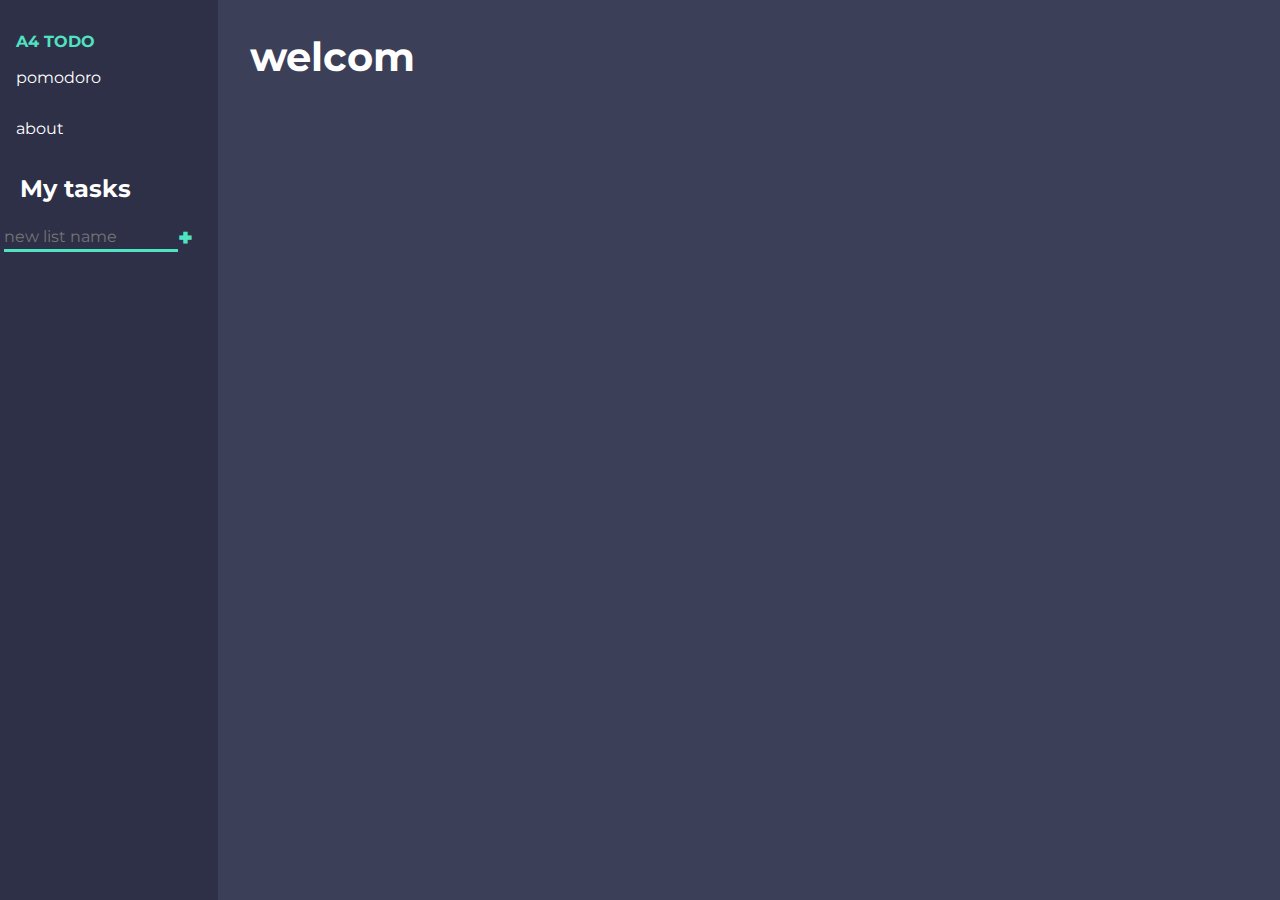
<file: Project/code/index.html>
<!DOCTYPE html>
<html lang="en">
<head>
    <meta charset="UTF-8">
    <meta http-equiv="X-UA-Compatible" content="IE=edge">
    <meta name="viewport" content="width=device-width, initial-scale=1.0">
    <title>A4 ToDo</title>
    <link rel="icon" href="/Project/icon/A4logo2.ico"
    style="font-family: Montserrat ;"> 
    <link rel="stylesheet" href="style.css">
  
</head>

<body>

               <!-- side header -->
             
               <div class="app">
                   
                  
                      
                 <div class="menu-toggle">
                    <div class="hamburger">

                        <span></span>
                        
                    </div>
                 </div>

                   <aside class="sidebar">

                    <h3>A4 ToDo</h3>

                    <nav class="menu">
                        <!-- <a href="#" class="menu-item is-active">task list</a> -->
                        <a href="/Project/pomodoro/pomodoro.html" class="menu-item" target="_blank">pomodoro</a>
                        <!-- <a href="#" class="menu-item">calendar</a> -->
                        <a href="/Project/about/about.html" class="menu-item" target="_blank">about</a>

                                   <!-- task list -->
                        <div class="tasks-list">

                            <h2 class="tasks-list-title">My tasks</h2>
                             
                            <ul class="task-list" data-lists>
                                 
                            </ul>
                            
                    
                            <form action="" data-new-list-form>
                                <input type="text"
                                class="new list"
                                data-new-list-input
                                placeholder="new list name"
                                aria-label="new list name"
                                />
                                <button class="btn list"  aria-label="craet a new list">+</button>
                            </form>
                    
                        </div>
  
                        


                        


                    </nav>

                   </aside>

                   <main class="content">
                    <h1>welcom</h1>
                   </main>

               </div>

                     
               <div class="task-list">

               </div>





      <!-- <h1 class="title">stuff to do</h1> -->
      
    <!--  header-->
    <!-- <header >
        <h3>ToDo</h3>
        <img src="A4logo2 copy.ico" alt="logo" srcset="" class="logo" >
        
        <nav>
          
        </nav>
        <a href="#down" class="cta"><button>About</button></a>
        
    </header> -->



    <!-- ToDo List work place-->

    <!-- Tasks List-->
<!-- 
    <div class="tasks-list">

        <h2 class="tasks-list-title">My tasks</h2>

        <ul class="task-list">
            <li class="active-list">work on project</li>
            <li>training</li>
            <li>clean hous</li>
        </ul>
         

        <form action="">
            <input type="text"
            class="new-list"
            placeholder="new list name"
            aria-label="new list name"
            />
            <button class="btn-list"  aria-label="craet a new list">+</button>
        </form>

    </div> -->




        <!-- ToDo List-->


    <!-- <div class="todo-list"> -->
                  
                    <!-- header-->
           <div class="todo" data-list-display-countainer >
        <div class="todo-header">
            <h2 class="list-title" data-list-title>work on project</h2>
            
            <p class="task-count" data-list-count>3 tasks remaining</p>
<br>
        </div>
                               
                     <!-- body-->

        <div class="todo-body">
            <div class="tasks" data-tasks>

                       <!-- task-1
                <div class="task">
                    <input type="checkbox"
                    id="task-1"
                    
                    />
                    <label for="task-1">
                        <span class="custom-checkbox"></span>
                        start searching about sources for website
                    </label>
                </div> -->
                        
                         <!-- task-2
                        <div class="task">
                            <input type="checkbox"
                            id="task-2"
                            
                            />
                            <label for="task-2">
                                <span class="custom-checkbox"></span>
                                make header
                            </label>
                        </div>  -->


                        <!-- task-3

                        <div class="task">
                            <input type="checkbox"
                            id="task-3"
                            
                            />
                            <label for="task-3">
                                <span class="custom-checkbox"></span>
                                recording video
                            </label>
                        </div> -->

            </div>

            <div class="tasks-craetor">
                <form action="" data-new-task-form>
                    <input type="text"
                    data-new-task-input
                    class="new task"
                    placeholder="new task name"
                    aria-label="new task name"
                    />
                    <button class="btn task"  aria-label="craet a new list">+</button>
                </form>
            </div>

            <div class="delet-stuff">
                <button class="delet-btn" data-clear-complete-task-button>Clear Compeletd tasks</button>
                <button class="delet-btn" data-delete-list-button>Delete List</button>
            </div>

        </div>
    </div>
    
    </div>

    <template id="task-templete">
        <div class="task">
            <input type="checkbox" />
            <label>
                <span class="custom-checkbox"></span>
              
            </label>
        </div>
    </template>


    <script src="./script.js"></script>
</body>

</html>
</file>
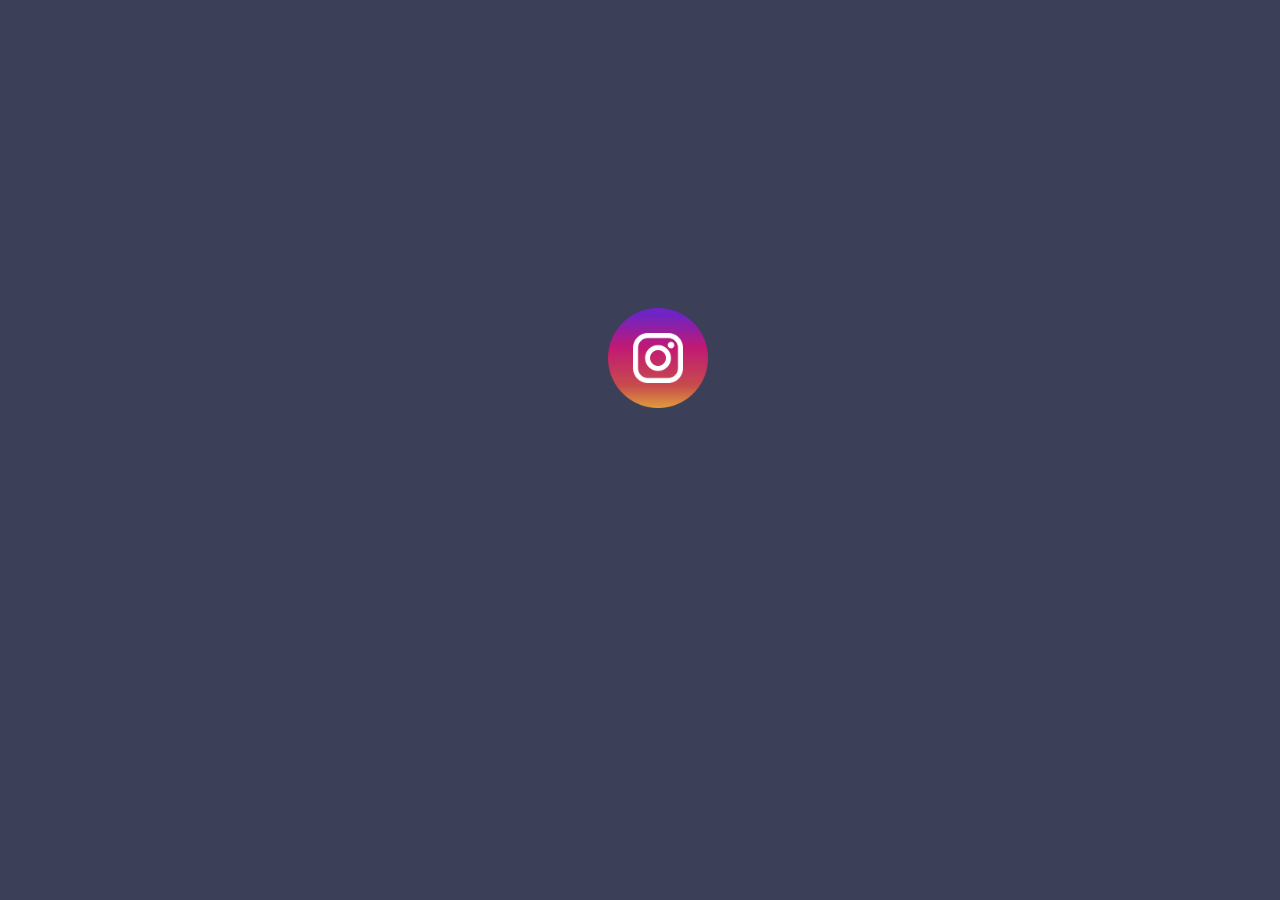
<file: Project/about/about.html>
<!DOCTYPE html>
<html lang="en">
<head>
    <meta charset="UTF-8">
    <meta http-equiv="X-UA-Compatible" content="IE=edge">
    <meta name="viewport" content="width=device-width, initial-scale=1.0">
    <title>About</title>
     <link rel="stylesheet" href="about.css">
</head>
<body>
    <a href="https://www.instagram.com/a6do_2005/" target="_blank"> <img src="/Project/icon/instagram.png" alt="" srcset=""></a>
   
</body>
</html>
</file>
<file: Project/code/style.css>
@import url('https://fonts.googleapis.com/css2?family=DynaPuff&family=Montserrat:wght@500&display=swap');


    /* sidebar */

*{
  margin: 0;
  padding: 0;
  box-sizing: border-box;
  font-family:"Montserrat" , sans-serif ;
}

  

.app{
  display: flex;
  min-height: 100vh;
  
  
}


.menu-toggle {
	display: none;
	position: fixed;
	top: 2rem;
	right: 2rem;
	width: 60px;
	height: 60px;
	border-radius: 99px;
	background-color: #2e3047;
	cursor: pointer;
}

.hamburger {
	position: relative;
	top: calc(50% - 2px);
	left: 50%;
	transform: translate(-50%, -50%);
	width: 32px;
}

.hamburger > span,
.hamburger > span::before,
.hamburger > span::after {
  display: block;
  position: absolute;
  width: 100%;
  height: 4px;
  border-radius: 99px;
  background-color: #FFF;
  transition-duration: .25s;
}

.hamburger > span::before {
  content: '';
  top: -8px;
}
.hamburger > span::after {
  content: '';
  top: 8px;
}
.menu-toggle.is-active .hamburger > span {
  transform: rotate(45deg);
}
.menu-toggle.is-active .hamburger > span::before {
  top: 0;
  transform: rotate(0deg);
}
.menu-toggle.is-active .hamburger > span::after {
  top: 0;
  transform: rotate(90deg);
}


.sidebar{
  flex: 1 1 0;
  max-width: 300px;
  padding: 2rem 1rem;
  background-color: #2e3047;
 
z-index: 1;
}

.sidebar h3  {
  color: #50e3c2;
  font-size: 16px;
  text-transform: uppercase;
  margin-bottom: 1px;
}

.sidebar .menu {
  margin: 0 -1rem;
}
 

.sidebar .menu .menu-item {

  display: block;
  padding: 1em;
  color: #fff;
  text-decoration: none;
  transition: 0.2s linear;
}
.sidebar .menu .menu-item:hover,
.sidebar .menu  .menu-item.is-active {
  color: #50e3c2;
  border-right: 5px solid #50e3c2;
}


.content {
	flex: 1 1 0;
	padding: 2rem;
  height: 30px;
}

.content h1 {
	color:#fff;
	font-size: 2.5rem;
	margin-bottom: 1rem;
}


@media (max-width: 1024px) {
	.sidebar {
		max-width: 200px;
	}
}


@media (max-width: 768px) {
	.menu-toggle {
		display: block;
	}
	.content {
		padding-top: 8rem;
    height: 20px;
	}
	.sidebar {
		position: fixed;
		top: 0;
		left: -300px;
		height: 100vh;
		width: 100%;
		max-width: 300px;
		transition: 0.2s linear;
	}

	.sidebar.is-active {
		left: 0;
	}
}

h1{
  height: 30px;
 
}

 
@media (max-width: 1024px) {
	 h1 {
    margin-top: -110px;
		/* max-width: 100%;
    font-weight: 10px;
    font-size: 10px; */
	}}

       /* todo list */


body{




  
  scroll-behavior: smooth;
 
    /* background-color:#50e3c2; */
   font-family: "Montserrat" , sans-serif;
   display: flex;
   background: #3C3F58;
   /* color: rgb(255, 255, 255); */
  }
   /* display: flex;
   justify-content: space-between; */
   /* display: grid;
   grid: 
   "header header header header" auto
   "...... lists activ ......"  auto /
   1fr minmax(100px, 300px) minmax(250px, 500px) 1fr;
}

.title {
    grid-area: header;
    text-align: center;
    font-size: calc(7vw + 2rem);
    font-weight: 900;
    color: rgba(0, 0, 0, 0.1);
    letter-spacing: 2px;
    margin: -0.3em 0 0.5em;
  }
  
  .todo-list{
    grid-area:activ ;
  }*/

.sidebar .menu .menu-item {

  display: block;
  padding: 1em;
  color: #fff;
  text-decoration: none;
  transition: 0.2s linear;
}
.sidebar .menu .menu-item:hover,
.sidebar .menu  .menu-item.is-active {
  color: #50e3c2;
  border-right: 5px solid #50e3c2;
}


  .task-list { 
    display: block;
   /* width: 200px;
   height:150px ; */
   padding: px;
  }
   .task-list li{
    background-color: #2e3047;
   margin-left: 1rem;
  display: block;
  padding: 1em;
  color: #fff;
  text-decoration: none;
  transition: 0.2s linear;
  } 
  .task-list li:hover ,
  .task-list .is-active {
    color: #50e3c2;
    border-right: 5px solid #50e3c2;
  }
 h2 {
    color:#fff;
    padding: 20px;
	
  }
  
  
@media (max-width: 1024px) {
	.todo-header h2 {
		max-width: 100%;
    font-weight: 10px;
    font-size: 14px;
    padding: 10px;
	}}

  .task-list li {
    display: block;
    margin: 0 ;
    cursor: pointer;
  }
  
@media (max-width: 1024px) {
	.task-list {
		max-width: 100%;
	}
  
  }


      /* todo list */
  
    .todo-body{ 
      box-shadow: 1px 1px 11px  #2e3047 ;
      position: relative;
      background-color: #50e3c2;
      width: 103%;
      padding: 10px;
      padding-left: px;
      border-radius: 10px;
      margin-right: 20px;
      margin-left: -7px;
      display: block;
      top: -10px;
      
    }
  .todo{
    position: relative;
     display: block;
    /* background-color: #50e3c2; */
    padding: 10px;
    padding-bottom: 20px;
    border-radius: 10px;
    width: 500px;
    height: 350px ;
    margin-right: 240px;
    margin-top: 200px;

   
  }
    @media (max-width: 1024px) {
        .todo {
          max-width: 500px;
          margin-left: -120px; } 
          .todo-header{
            display: block;}
          
        
         .todo-body{
          max-width: 103.2%;
          padding-right: 12px;
        }
        .todo form {
          position: block ;
        } }
  /* 
    /* position: relative;
   padding: 0px;
   width: ;
   height: 5px; */
   /*  
  */form {display: flex; 
    position: relative;
  } 

  .new.list{
    display:flex;
    
    /* margin-top: 250px ; */
    width: 80%;
    /* position:relative; */
    /* left: -20px; */

    bottom: 300px;
    background: transparent;
    padding: 0px;
    border: 0;
    color: #50e3c2;
    font-size: inherit;
    border-color:  #3C3F58 ;
    border-bottom: #50e3c2 solid ;
    outline: 0px solid transparent;
    margin-left: 4px;
    transition: border-bottom 250ms ease-in;

  }
  .new.list:focus{
    border-bottom-width: 3px;

 }
.new.list:focus::placeholder {
  opacity: 0.4;
}

@media (max-width: 1024px) {
  h2{
  padding: 20px;}
}

  .new.task{
    width: 90%;
    background: transparent;
    margin-left: 10px;
    border: 0;
    outline: 0px solid transparent;
    color: inherit;
    font-size: inherit;
    border-bottom:  #3C3F58 solid  ;
    transition: border-bottom 250ms ease-in;
   
  } 
  .new.task:focus{
     border-bottom-width: 3px;
  }
  .new.task:focus::placeholder {
    opacity: 0.4;
  }

 .delet-stuff{
  display: flex;
  justify-content: space-evenly;
  width: 100%;
  margin-top : 35px;
  
 }

.delet-btn{

  cursor: pointer;
  background: 0;
  border: 0;
  padding: 0;
  color: inherit;
  opacity: 0.4;
  transition: all 0.5s ease-in-out;
}
.delet-btn:hover{
  opacity: 1;
}

  .btn.task{
    cursor: pointer;
    background: 0;
    border: 0;
    padding: 0;
    color: inherit;
    font-size: 1.5rem;
    font-weight: 900;
  }

  .btn.list{
    /* position: relative; */
    bottom: 350px;
    cursor: pointer;
    background: 0;
    border: 0;
    padding: 0;
    color: #50e3c2;
    font-size: 1.5rem;
    font-weight: 900;
    transition: opacity 0.5s ease-in-out ;
  }
  .btn.list:hover{
    opacity: 0.7;
  }


  .todo-header{
    position: relative;
    top: -10px;
    display: flex;
    align-items: center;
    justify-content: space-between;
    
    background-color: #2e3047;
    border-radius: 20px;
    width: 99%;
    height: 50px;
    padding: 30px;
    margin-left: 4px;
     margin-top: 5px;
     color: #FFF;
  }

  
@media (max-width: 1024px) {
	.todo-header {
    width: 250px;
    display: flex;
    justify-content: space-between;
    margin-left: 2px;
    padding-left: 50px;
		max-width: 100%;
   
	}}

  .tasks{
    padding: 10px;
    margin-top:5px ;
    

  }



  [type="checkbox"]{
    opacity: 0;
    position: absolute;
  }

  .task label{
    padding: 4px;
    cursor: pointer;
    display: inline-flex;
    align-items: center;
    position: relative;
    margin-bottom: 1.25em;
    margin-left: px;
    scale: (1);
  }

  .task {
    position: relative;
    
    
  }

.task::after {

  content: "";
  position: absolute;
  right: 0;
  left: 0;
  bottom: -0.5em;
  height: 1px;
  opacity: 0.1;
  /* background: currentColor; */
}

  .custom-checkbox{
    display: inline-block;
    width: 0.75em;
    height: 0.75em;
    margin-right: 3px;
    cursor: pointer;
    border: 2px solid currentColor;
    border-radius: 50%;
    transition: transform 300ms ease-in-out;
    transform:scale(1) ;
    padding: 4px;
  }

  .task:hover .custom-checkbox,
   [type="checkbox"]:focus + label .custom-checkbox {
    transform: scale(1.25);
  }

  [type="checkbox"]:checked + label .custom-checkbox{

    background: #3C3F58;
    border-color: #3C3F58;
    box-shadow: inset 0 0 0px 2px #FFF;

  }

  [type="checkbox"]:checked + label {
    opacity: 0.5;

  }

  
.task label::after {

  content: "";
  position: absolute;
  right: 0;
  left: 0;
  left: 1em;
  top: 50%;
  height: 3px;
  opacity: 01;
  background: currentColor;
  transform: scaleX(0);
  transform-origin:right ;
  transition: transform 300ms ease-in-out;
}

[type="checkbox"]:checked + label::after{
  transform: scaleX(1);
  transform-origin:left ;

}
 

@media (max-width: 1024px) {
	p {
		max-width: 100%;
    font-weight: 10px;
    font-size: 8px;
    padding: 10px;
	}}
</file>
<file: Project/about/about.css>
body{
    background-color: #3C3F58;
    display: flex;
}

img{
    width: 100px;

    display: flex;
   justify-content: center;
   margin-top: 300px;
    margin-left: 600px;
}
</file>
